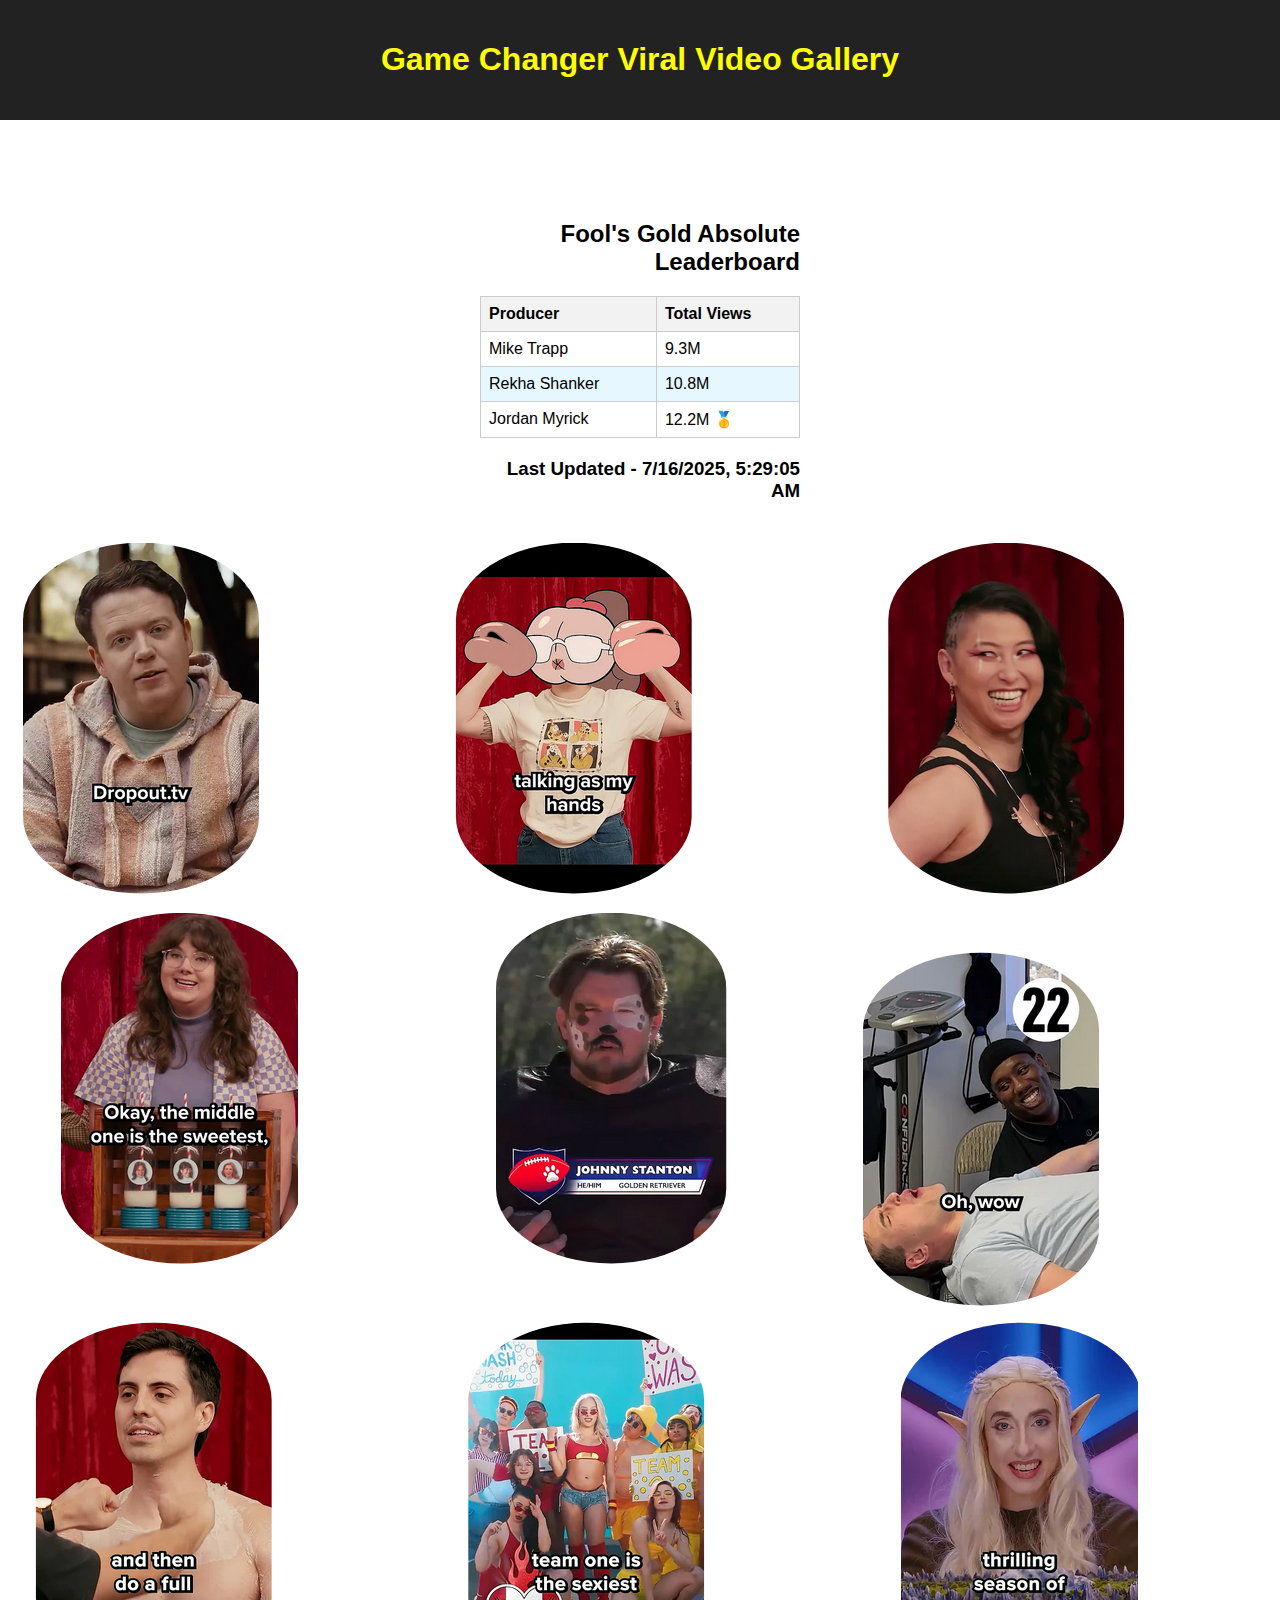
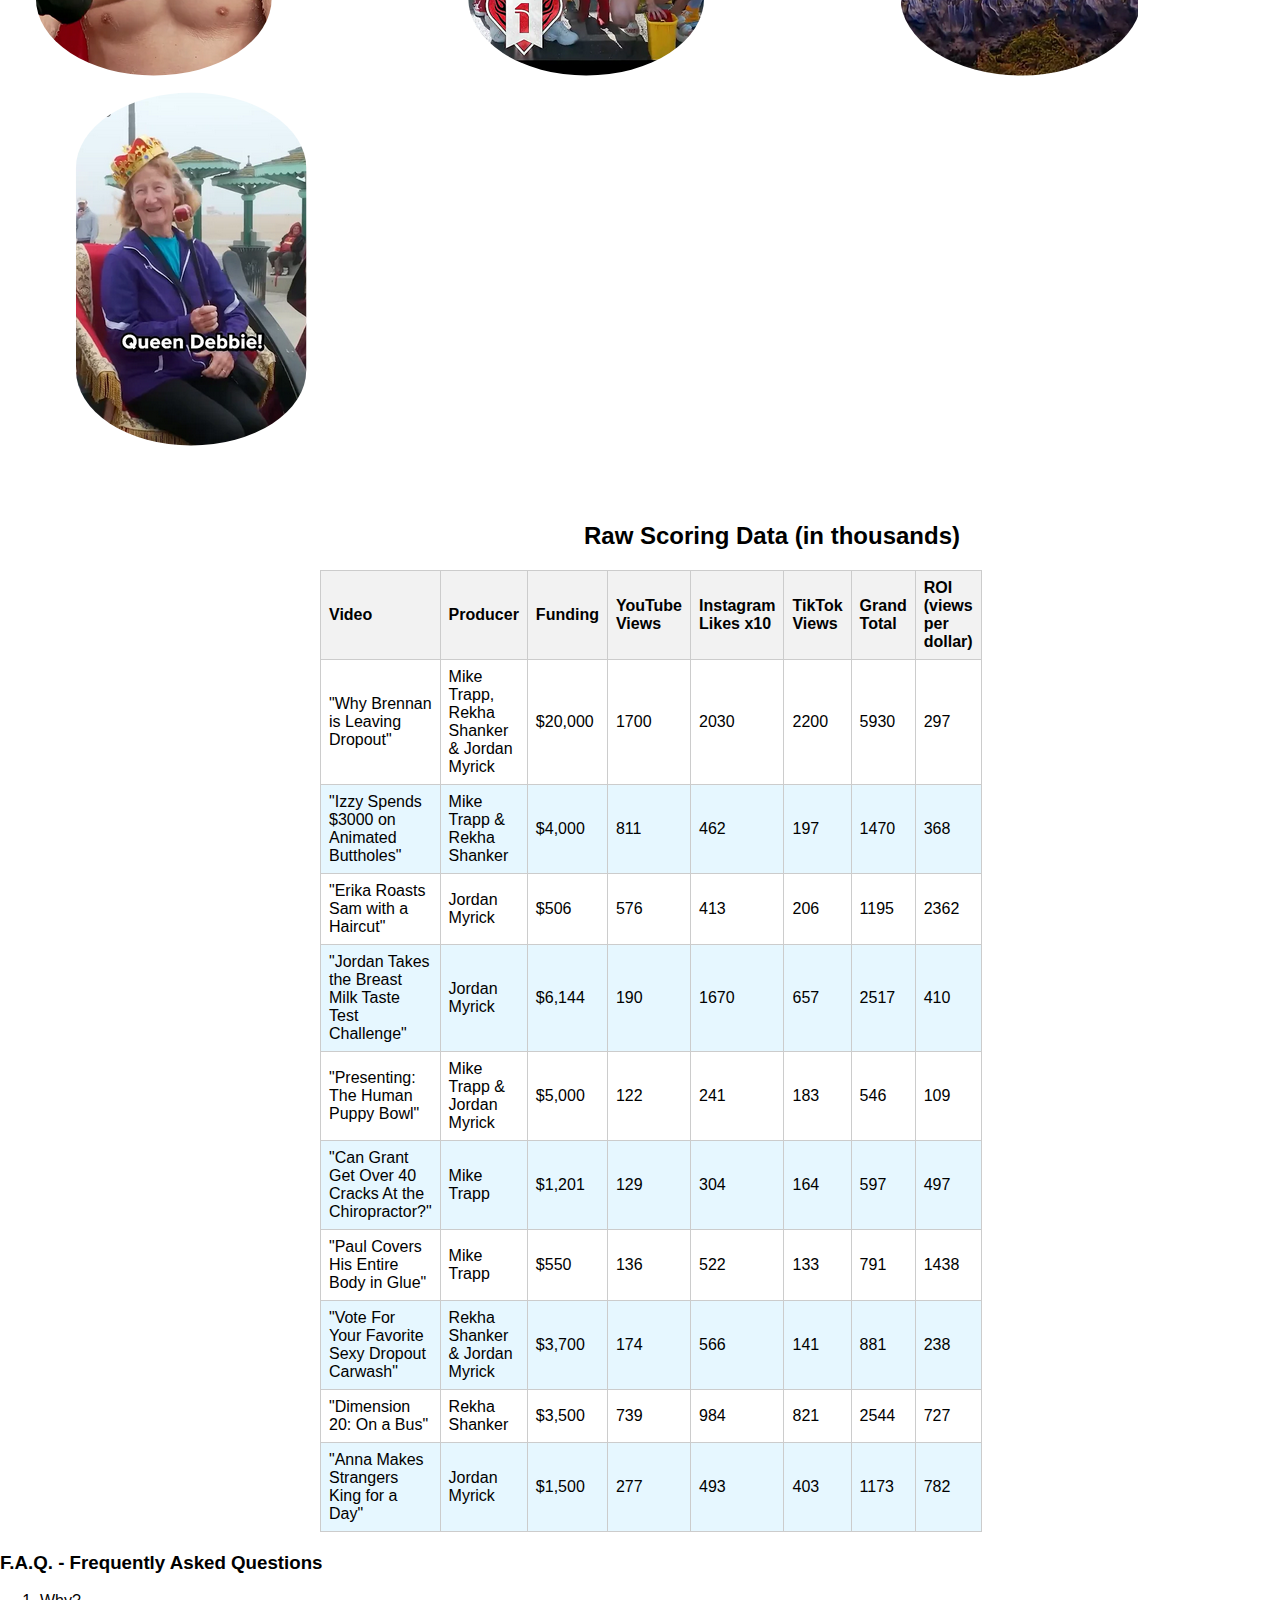
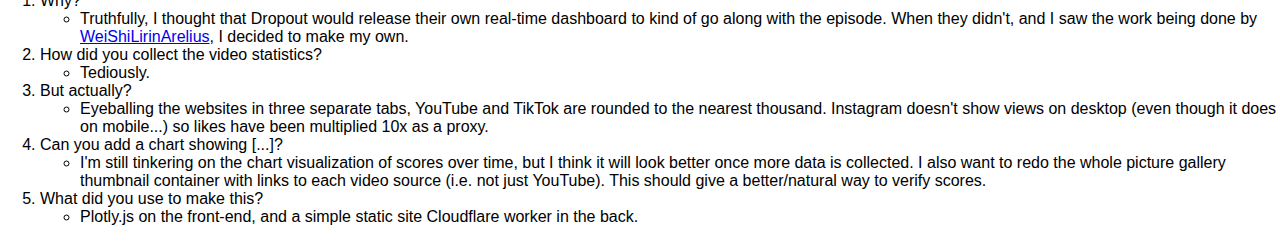
<file: public/index.html>
<!DOCTYPE html>
<html lang="en">
<head>
    <meta charset="UTF-8">
    <title>Fool's Gold Virality</title>
    <meta name="description" content="Fan site to track virality of Game Changer S7E8 viral videos"/>
    <link rel="stylesheet" href="./style.css">  <!-- Link to your CSS file -->
    <script src="https://cdn.plot.ly/plotly-3.0.0.min.js"></script>
    <link rel="apple-touch-icon" sizes="180x180" href="/apple-touch-icon.png">
    <link rel="icon" type="image/png" sizes="32x32" href="/favicon-32x32.png">
    <link rel="icon" type="image/png" sizes="16x16" href="/favicon-16x16.png">
    <link rel="manifest" href="/site.webmanifest">
</head>
<body>

    <header>
        <h1>Game Changer Viral Video Gallery</h1>
    </header>

    <main>
		<section id="producers">
			<h2>Fool's Gold Absolute Leaderboard</h2>
			<table>
				<thead>
					<tr>
						<th>Producer</th>
						<th>Total Views</th>
					</tr>
				</thead>
				<tr>
					<td>Mike Trapp</td>
					<td id="mike-overall"></td>
				</tr>
				<tr>
					<td>Rekha Shanker</td>
					<td id="rekha-overall"></td>
				</tr>
				<tr>
					<td>Jordan Myrick</td>
					<td id="jordan-overall"></td>
				</tr>
			</table>
			<h3 id="last-updated"></h3>
			
			
		</section>
		<section id="charts">
			<div id="portfolios"></div>
			<div id="videoTimeline"></div>
			<div id="producerTimeline" hidden></div>
			<div id="videoScatter" hidden></div>
		</section>
		<section id="gallery">
            <div class="grid-container">
					<a href="https://www.youtube.com/shorts/oO4kgmYivoQ"><img class="cropped-image-brennan" src="thumbnails.png" alt="Why Brennan is Leaving Dropout"></a>
					<a href="https://www.youtube.com/shorts/Wm8SMsmWCts"><img class="cropped-image-izzy" src="thumbnails.png" alt="Izzy Spends $3000 on Animated Buttholes"></a>
					<a href="https://www.youtube.com/shorts/wQVIfuNIc9I"><img class="cropped-image-erika" src="thumbnails.png" alt="Erika Roasts Sam with a Haircut"></a>
					<a href="https://www.youtube.com/shorts/nfwmaVlp_hY"><img class="cropped-image-jordan" src="thumbnails.png" alt="Jordan Takes the Breast Milk Taste Test Challenge"></a>
					<a href="https://www.youtube.com/shorts/aagwlycxv_k"><img class="cropped-image-johnny" src="thumbnails.png" alt="Presenting: The Human Puppy Bowl"></a>
					
					<a href="https://www.youtube.com/shorts/1lnl0jYln8s"><img class="cropped-image-grant" src="thumbnails.png" alt="Can Grant Get Over 40 Cracks At the Chiropractor"></a>
					<a href="https://www.youtube.com/shorts/gMpx4A2lRTE"><img class="cropped-image-paul" src="thumbnails.png" alt="Paul Covers His Entire Body in Glue"></a>
					<a href="https://www.youtube.com/shorts/HD5pyGbO_Is"><img class="cropped-image-sephie" src="thumbnails.png" alt="Vote For Your Favorite Sexy Dropout Carwash"></a>
					<a href="https://www.youtube.com/shorts/5feqZBLXrMg"><img class="cropped-image-katie" src="thumbnails.png" alt="Dimension 20: On a Bus"></a>
					<a href="https://www.youtube.com/shorts/UjHk90dxX20"><img class="cropped-image-anna" src="thumbnails.png" alt="Anna Makes Strangers King for a Day"></a>
            </div>
        </section>

        <section id="scores">
            <h2>Raw Scoring Data (in thousands)</h2>
            <table>
                <thead>
                    <tr>
                        <th>Video</th>
						<th>Producer</th>
						<th>Funding</th>
						<th>YouTube Views</th>
						<th>Instagram Likes x10</th>
						<th>TikTok Views</th>
                        <th>Grand Total</th>
						<th>ROI (views per dollar)</th>
                    </tr>
                </thead>
                <tbody>
                    <tr id="brennan">
						<td id="brennan-description">"Why Brennan is Leaving Dropout"</td>
						<td id="brennan-producer">Mike Trapp, Rekha Shanker & Jordan Myrick</td>
						<td id="brennan-funding">$20,000</td>
                        <td id="brennan-youtube"></td>
                        <td id="brennan-instagram"></td>
						<td id="brennan-tiktok"></td>
						<td class="mike rekha jordan" id="brennan-total"></td>
						<td id="brennan-roi"></td>
                    </tr>

					<tr id="izzy">
						<td id="izzy-description">"Izzy Spends $3000 on Animated Buttholes"</td>
						<td id="izzy-producer">Mike Trapp & Rekha Shanker</td>
						<td id="izzy-funding">$4,000</td>
                        <td id="izzy-youtube"></td>
                        <td id="izzy-instagram"></td>
						<td id="izzy-tiktok"></td>
						<td class="mike rekha" id="izzy-total"></td>
						<td id="izzy-roi"></td>
                    </tr>
					
					<tr id="erika">
						<td id="erika-description">"Erika Roasts Sam with a Haircut"</td>
						<td id="erika-producer">Jordan Myrick</td>
						<td id="erika-funding">$506</td>
                        <td id="erika-youtube"></td>
                        <td id="erika-instagram"></td>
						<td id="erika-tiktok"></td>
						<td class="jordan" id="erika-total"></td>
						<td id="erika-roi"></td>
                    </tr>
					
					<tr id="jordan">
						<td id="jordan-description">"Jordan Takes the Breast Milk Taste Test Challenge"</td>
						<td id="jordan-producer">Jordan Myrick</td>
						<td id="jordan-funding">$6,144</td>
                        <td id="jordan-youtube"></td>
                        <td id="jordan-instagram"></td>
						<td id="jordan-tiktok"></td>
						<td class="jordan" id="jordan-total"></td>
						<td id="jordan-roi"></td>
                    </tr>
					
					<tr id="johnny">
						<td id="johnny-description">"Presenting: The Human Puppy Bowl"</td>
						<td id="johnny-producer">Mike Trapp & Jordan Myrick</td>
						<td id="johnny-funding">$5,000</td>
                        <td id="johnny-youtube"></td>
                        <td id="johnny-instagram"></td>
						<td id="johnny-tiktok"></td>
						<td class="mike jordan" id="johnny-total"></td>
						<td id="johnny-roi"></td>
                    </tr>
					
					<tr id="grant">
						<td id="grant-description">"Can Grant Get Over 40 Cracks At the Chiropractor?"</td>
						<td id="grant-producer">Mike Trapp</td>
						<td id="grant-funding">$1,201</td>
                        <td id="grant-youtube"></td>
                        <td id="grant-instagram"></td>
						<td id="grant-tiktok"></td>
						<td class="mike" id="grant-total"></td>
						<td id="grant-roi"></td>
                    </tr>
					
					<tr id="paul">
						<td id="paul-description">"Paul Covers His Entire Body in Glue"</td>
						<td id="paul-producer">Mike Trapp</td>
						<td id="paul-funding">$550</td>
                        <td id="paul-youtube"></td>
                        <td id="paul-instagram"></td>
						<td id="paul-tiktok"></td>
						<td class="mike" id="paul-total"></td>
						<td id="paul-roi"></td>
                    </tr>
					
					<tr id="sephie">
						<td id="sephie-description">"Vote For Your Favorite Sexy Dropout Carwash"</td>
						<td id="sephie-producer">Rekha Shanker & Jordan Myrick</td>
						<td id="sephie-funding">$3,700</td>
                        <td id="sephie-youtube"></td>
                        <td id="sephie-instagram"></td>
						<td id="sephie-tiktok"></td>
						<td class="rekha jordan" id="sephie-total"></td>
						<td id="sephie-roi"></td>
                    </tr>
					
					<tr id="katie">
						<td id="katie-description">"Dimension 20: On a Bus"</td>
						<td id="katie-producer">Rekha Shanker</td>
						<td id="katie-funding">$3,500</td>
                        <td id="katie-youtube"></td>
                        <td id="katie-instagram"></td>
						<td id="katie-tiktok"></td>
						<td class="rekha" id="katie-total"></td>
						<td id="katie-roi"></td>
                    </tr>
					
					<tr id="anna">
						<td id="anna-description">"Anna Makes Strangers King for a Day"</td>
						<td id="anna-producer">Jordan Myrick</td>
						<td id="anna-funding">$1,500</td>
                        <td id="anna-youtube"></td>
                        <td id="anna-instagram"></td>
						<td id="anna-tiktok"></td>
						<td class="jordan" id="anna-total"></td>
						<td id="anna-roi"></td>
                    </tr>
                </tbody>
            </table>
        </section>
    </main>
	
	<h3>F.A.Q. - Frequently Asked Questions</h3>
	<ol>
		<li>Why?
			<ul><li>Truthfully, I thought that Dropout would release their own real-time dashboard to kind of go along with the episode. When they didn't, and I saw the work being done by <a href="https://www.reddit.com/user/WeiShiLirinArelius">WeiShiLirinArelius</a>, I decided to make my own.</ul>
		<li>How did you collect the video statistics?
			<ul><li>Tediously.</ul>
		<li>But actually?
			<ul><li>Eyeballing the websites in three separate tabs, YouTube and TikTok are rounded to the nearest thousand. Instagram doesn't show views on desktop (even though it does on mobile...) so likes have been multiplied 10x as a proxy.</ul>
		<li>Can you add a chart showing [...]?
			<ul><li>I'm still tinkering on the chart visualization of scores over time, but I think it will look better once more data is collected. I also want to redo the whole picture gallery thumbnail container with links to each video source (i.e. not just YouTube). This should give a better/natural way to verify scores.</ul>
		<li>What did you use to make this?
			<ul><li>Plotly.js on the front-end, and a simple static site Cloudflare worker in the back.</ul>
	</ol>
</body>
<script src="scores.js"></script>
<script src="script.js"></script>
<script src="viz.js"></script>
</html>
</file>
<file: public/style.css>
/* Basic Styles */
body {
    font-family: Arial, sans-serif;
    margin: 0;
    padding: 0;
}

header {
	display: flex;
    background-color: #222;
    padding: 20px;
    text-align: center;
	flex-grow: 1;
}

header h1 {
    color: #FFFF00;
	flex-grow: 1;
}

/* Gallery Container */
.grid-container {
    display: grid;
    grid-template-columns: repeat(auto-fit, minmax(300px, 1fr));  /* Responsive Grid */
    gap: 20px;
    padding: 20px;
}

.grid-container a {
	height: 350px;
	width: 240px;
}
.grid-container a > img:hover{
	opacity: 0.5;
	transition: opacity .25s ease-in-out;
}

/* Picture Tiles */
.grid-container .cropped-image-brennan {
	width: 1252px;
	height: 818px;
	overflow: hidden;
	clip-path: inset(0.11% 80.91% 57% 0.24% round 20%);
	object-fit: cover;
	margin-left: 0%
}

.grid-container .cropped-image-izzy {
	width: 1252px;
	height: 818px;
	overflow: hidden;
	clip-path: inset(0.11% 60.73% 57% 20.44% round 20%);
	object-fit: cover;
	margin-left: -100%;
}

.grid-container .cropped-image-erika {
	width: 1252px;
	height: 818px;
	overflow: hidden;
	clip-path: inset(0.11% 40.57% 57% 40.6% round 20%);
	object-fit: cover;
	margin-left: -200%;
}

.grid-container .cropped-image-jordan {
	width: 1252px;
	height: 818px;
	overflow: hidden;
	clip-path: inset(0.11% 19.98% 57% 60.72% round 20%);
	object-fit: cover;
	margin-left: -300%; 
}

.grid-container .cropped-image-johnny {
	width: 1252px;
	height: 818px;
	overflow: hidden;
	clip-path: inset(0.11% 0.46% 57% 81.15% round 20%);
	object-fit: cover; 
	margin-left: -400%;
}

/* row 2 */
.grid-container .cropped-image-grant {
	width: 1252px;
	height: 818px;
	overflow: hidden;
	clip-path: inset(56.35% 80.91% 0.52% 0.24% round 20%);
	object-fit: cover;
	margin-left: 0%;
	margin-top: -175%;
}

.grid-container .cropped-image-paul {
	width: 1252px;
	height: 818px;
	overflow: hidden;
	clip-path: inset(56.35% 60.73% 0.52% 20.44% round 20%);
	object-fit: cover;
	margin-left: -100%;
	margin-top: -175%;
}

.grid-container .cropped-image-sephie {
	width: 1252px;
	height: 818px;
	overflow: hidden;
	clip-path: inset(56.35% 40.57% 0.52% 40.6% round 20%);
	object-fit: cover;
	margin-left: -200%;
	margin-top: -175%;
}

.grid-container .cropped-image-katie {
	width: 1252px;
	height: 818px;
	overflow: hidden;
	clip-path: inset(56.35% 19.98% 0.52% 60.72% round 20%);
	object-fit: cover;
	margin-left: -300%;
	margin-top: -175%;
}

.grid-container .cropped-image-anna {
	width: 1252px;
	height: 818px;
	overflow: hidden;
	clip-path: inset(56.35% 0.46% 0.52% 81.15% round 20%);
	object-fit: cover; 
	margin-left: -400%;
	margin-top: -175%;
}

/* Scores Table */
#scores {
    width: 50%;
    margin: 20px auto;
    margin-top: 100px;
    text-align: right;
}

#producers {
    width: 25%;
    margin: 20px auto;
    margin-top: 100px;
    text-align: right;
}

#charts {
    display: flex;
	flex-wrap: wrap;
    justify-content: center;
    align-items: center;
}

table {
    border-collapse: collapse;
    width: 100%;
    margin-bottom: 20px;
}

th, td {
    padding: 8px;
    border: 1px solid #ccc;
    text-align: left;
}

th {
    background-color: #f2f2f2;
    font-weight: bold;
}

tr:nth-child(even) {
    background-color: #e6f7ff; /* Light Gray for even rows*/
}


/* Responsive adjustments - can be adjusted further to suit design */
@media (max-width: 818px) {
    .grid-container {
        grid-template-columns: repeat(auto-fit, minmax(250px, 1fr));
    }
}
</file>
